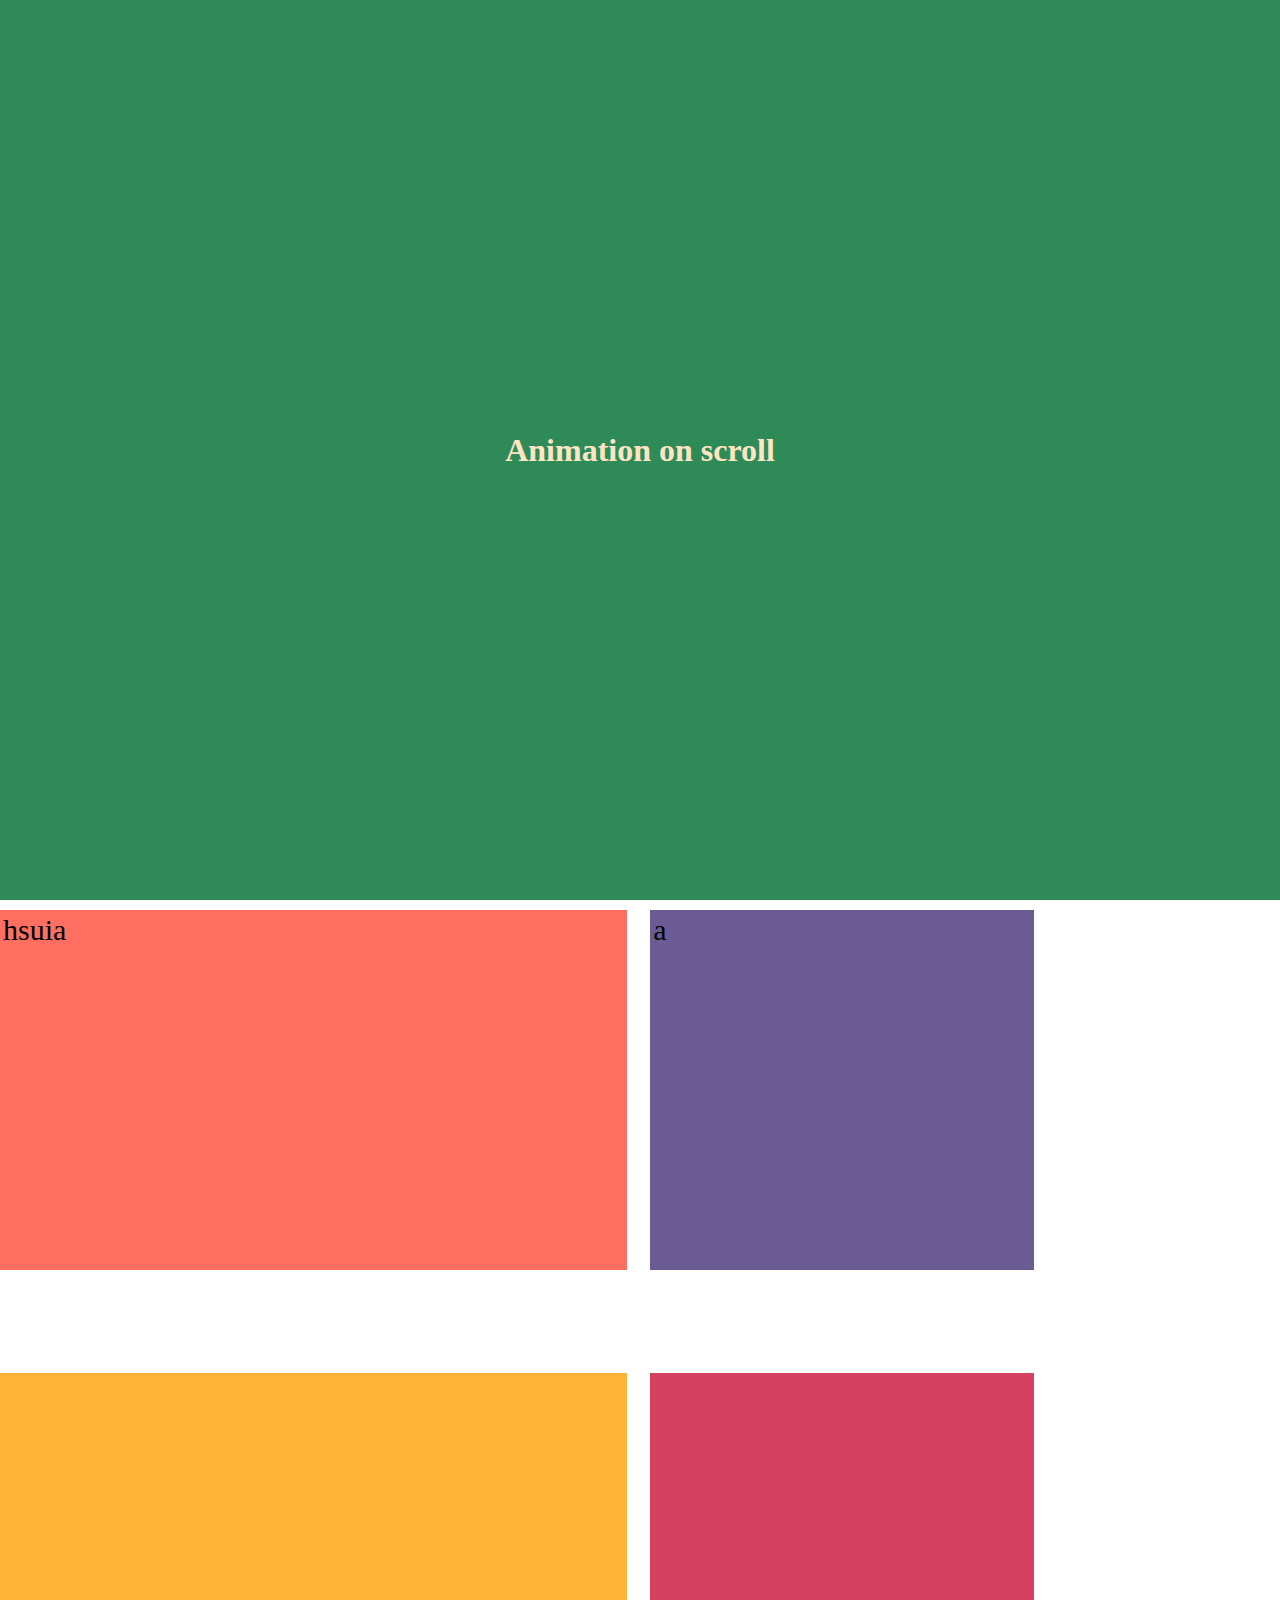
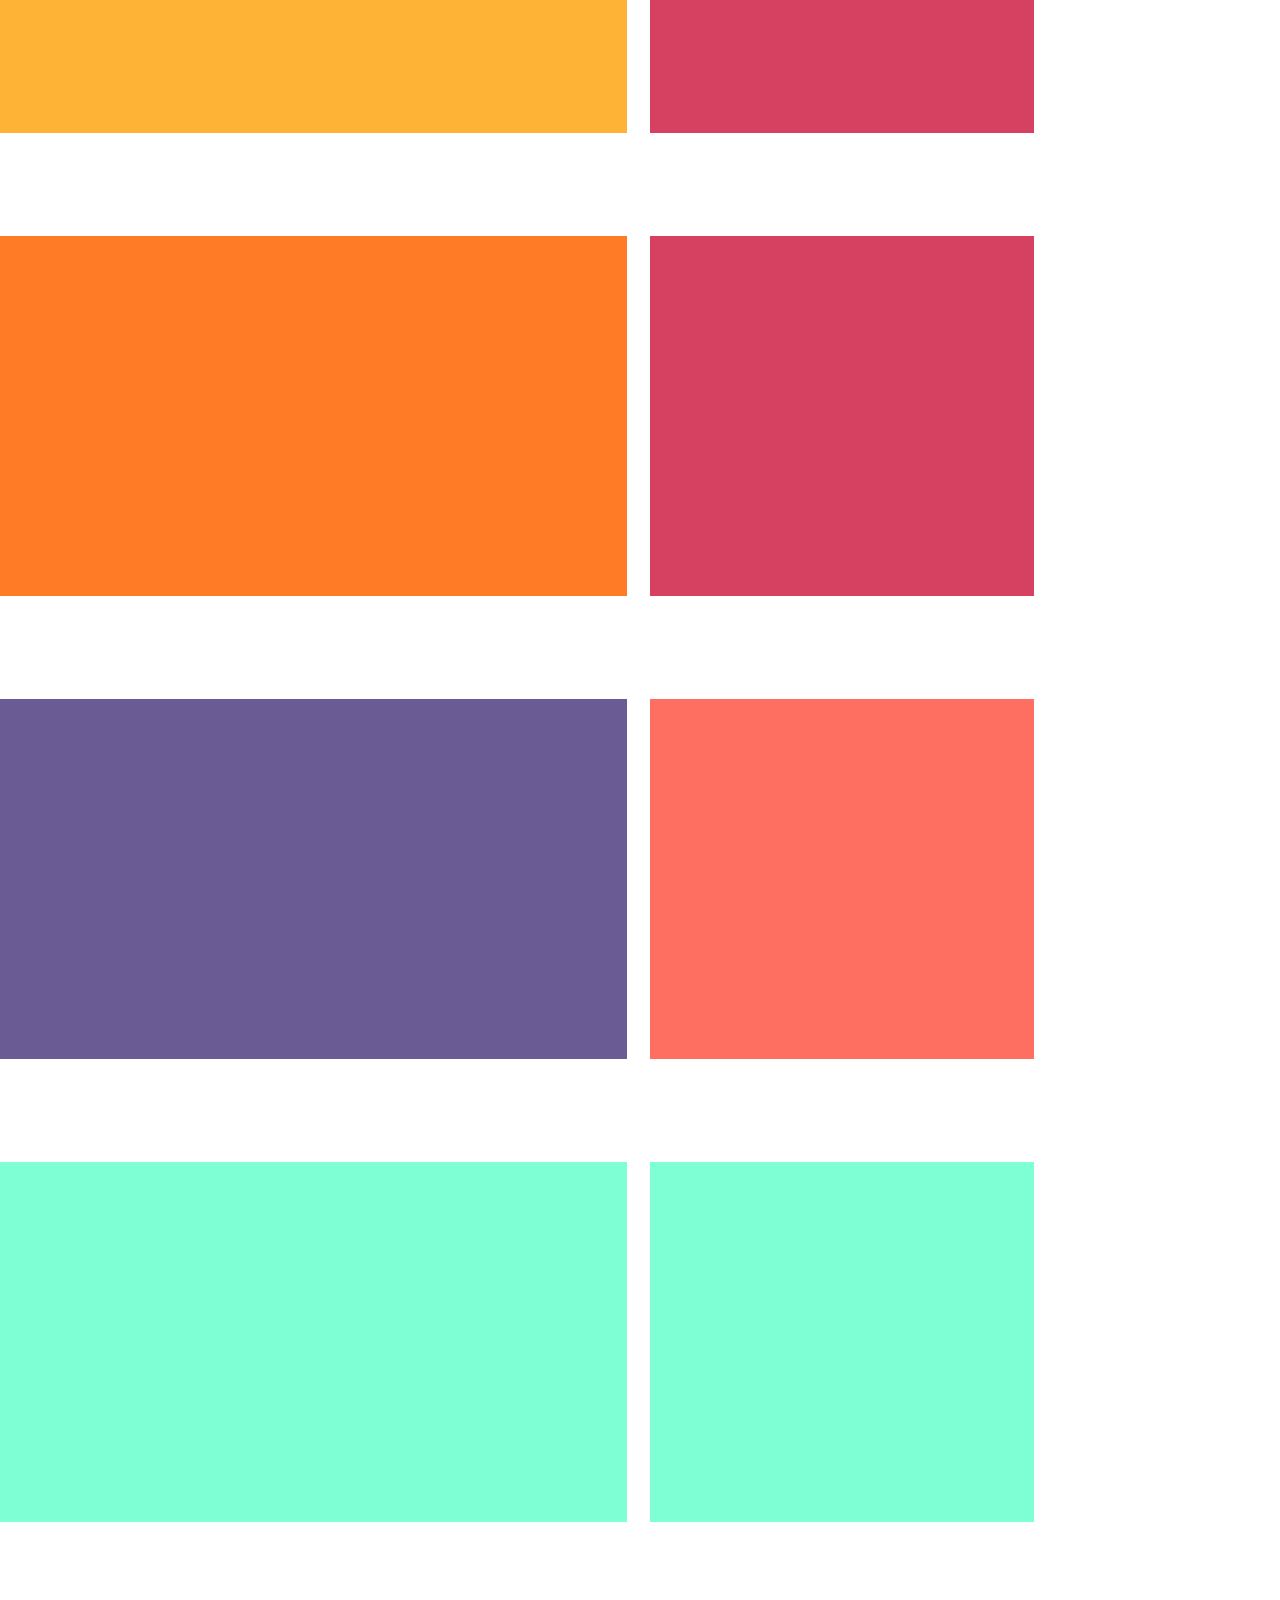
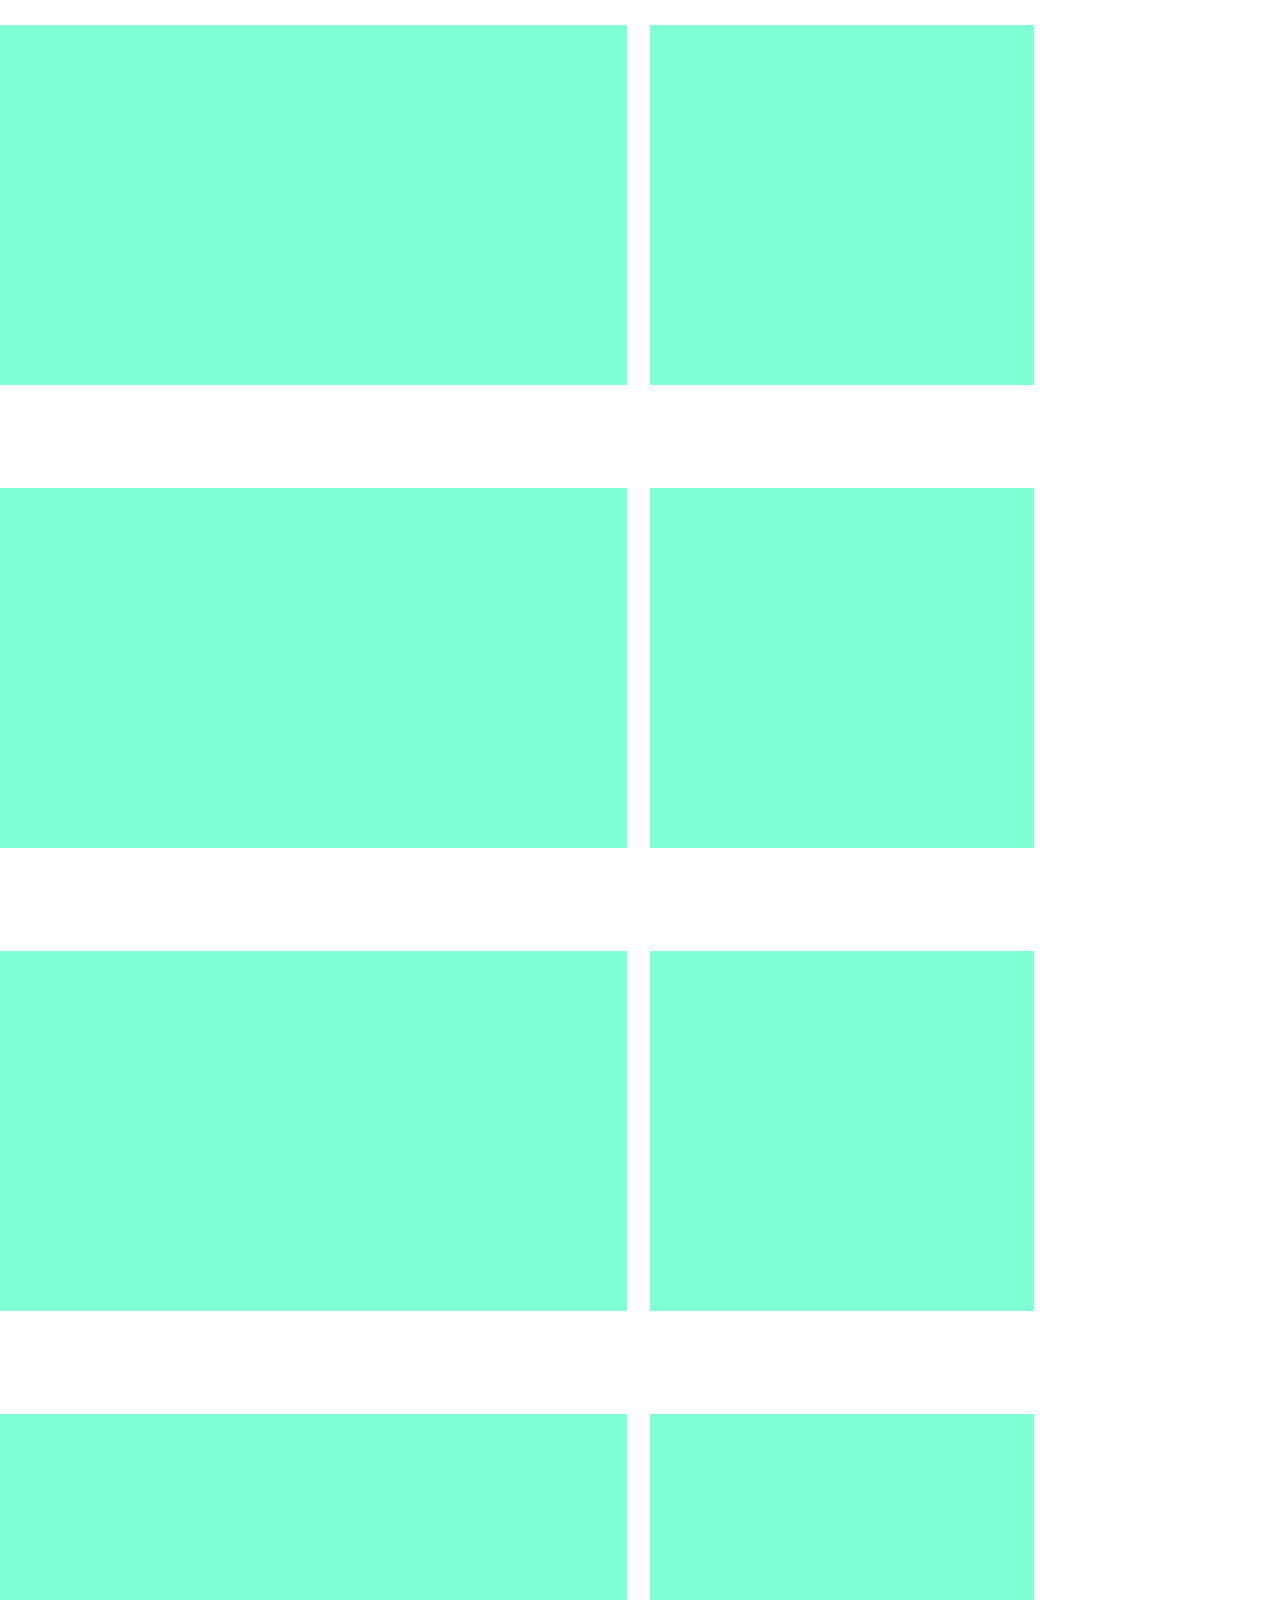
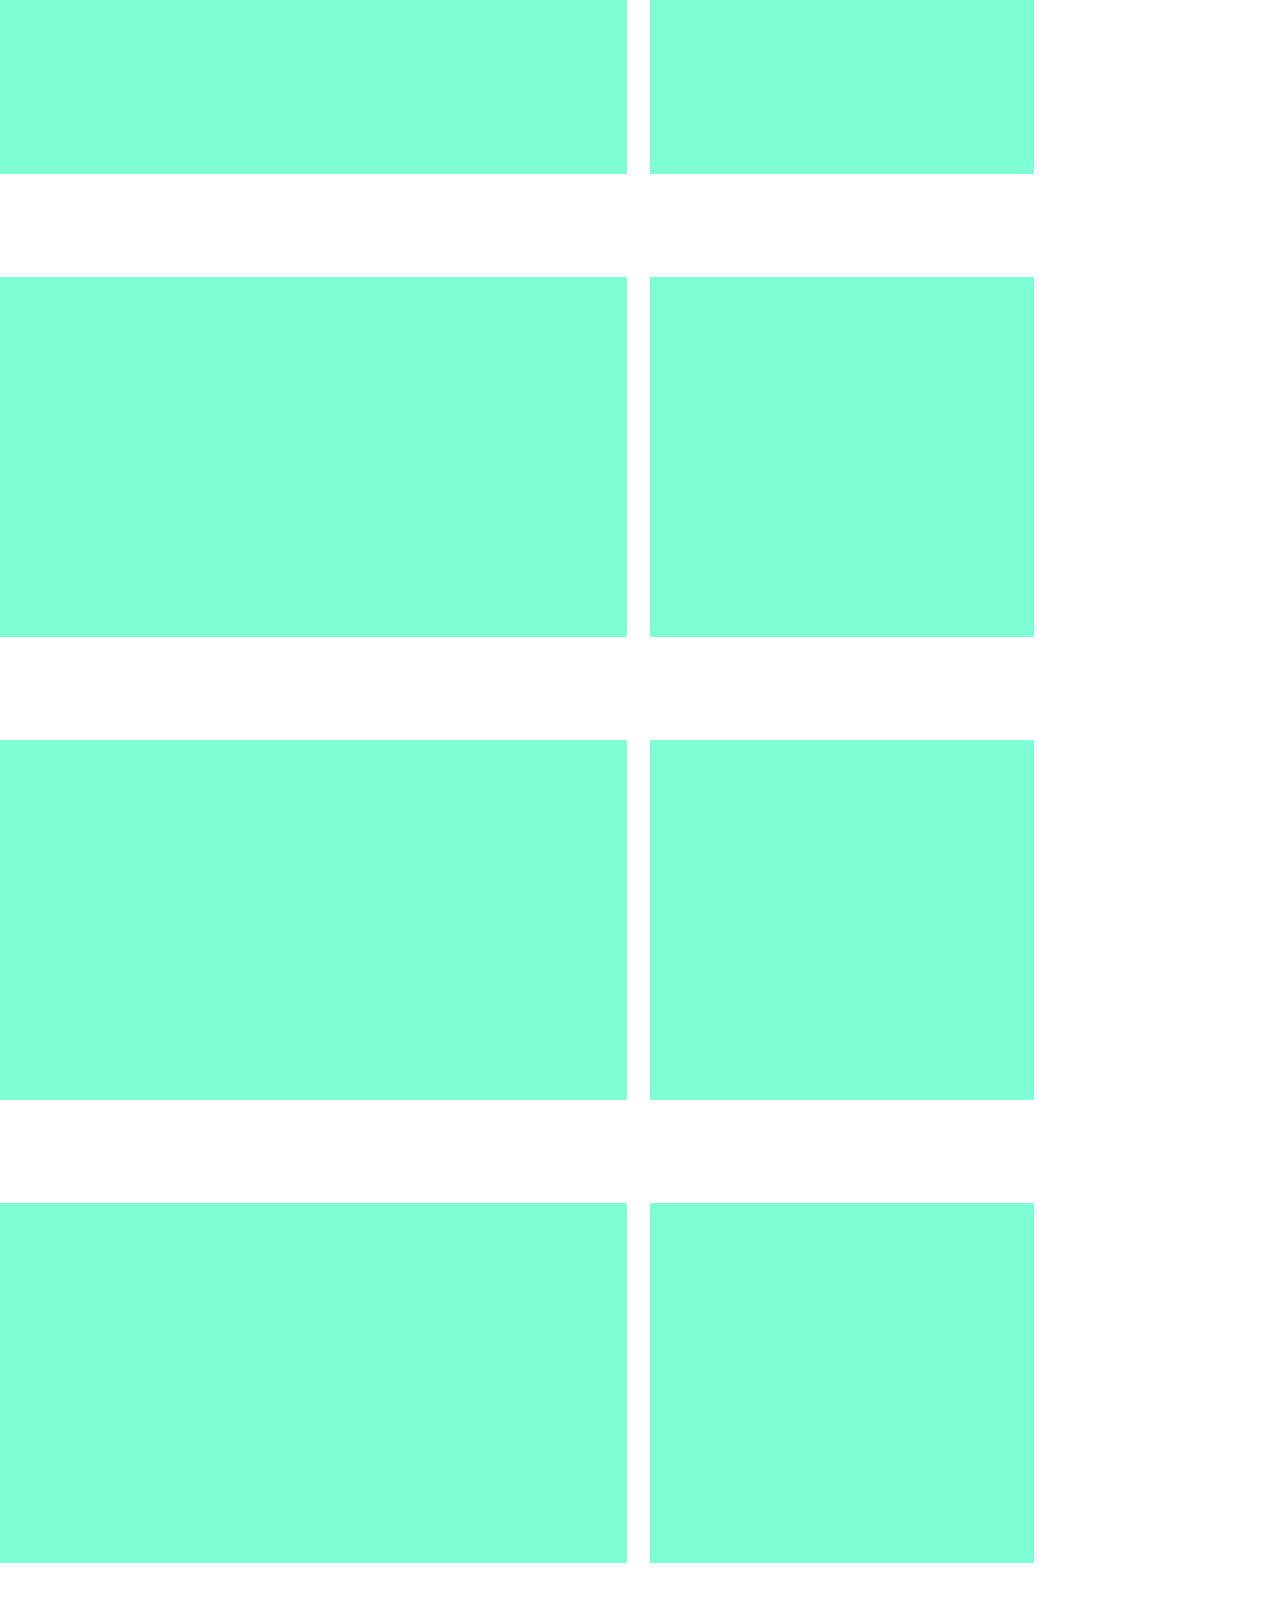
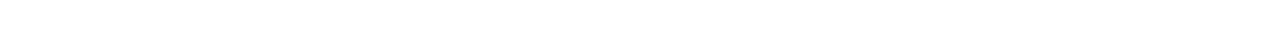
<file: Scroll Animation/index.html>
<!DOCTYPE html>
<html lang="en">
<head>
    <meta charset="UTF-8">
    <meta name="viewport" content="width=device-width, initial-scale=1.0">
    <title>Document</title>
    <link rel="stylesheet" href="style.css">
</head>
<body>
    <h1>Animation on scroll</h1>
        <div class="view">
            <div class="block">hsuia</div>
            <div class="block">a</div>
            <div class="block"></div>
            <div class="block"></div>
            <div class="block"></div>
            <div class="block"></div>
            <div class="block"></div>
            <div class="block"></div>
            <div class="block"></div>
            <div class="block"></div>
            <div class="block"></div>
            <div class="block"></div>
            <div class="block"></div>
            <div class="block"></div>
            <div class="block"></div>
            <div class="block"></div>
            <div class="block"></div>
            <div class="block"></div>
            <div class="block"></div>
            <div class="block"></div>
            <div class="block"></div>
            <div class="block"></div>
            <div class="block"></div>
            <div class="block"></div>
        </div>
</body>
</html>
</file>
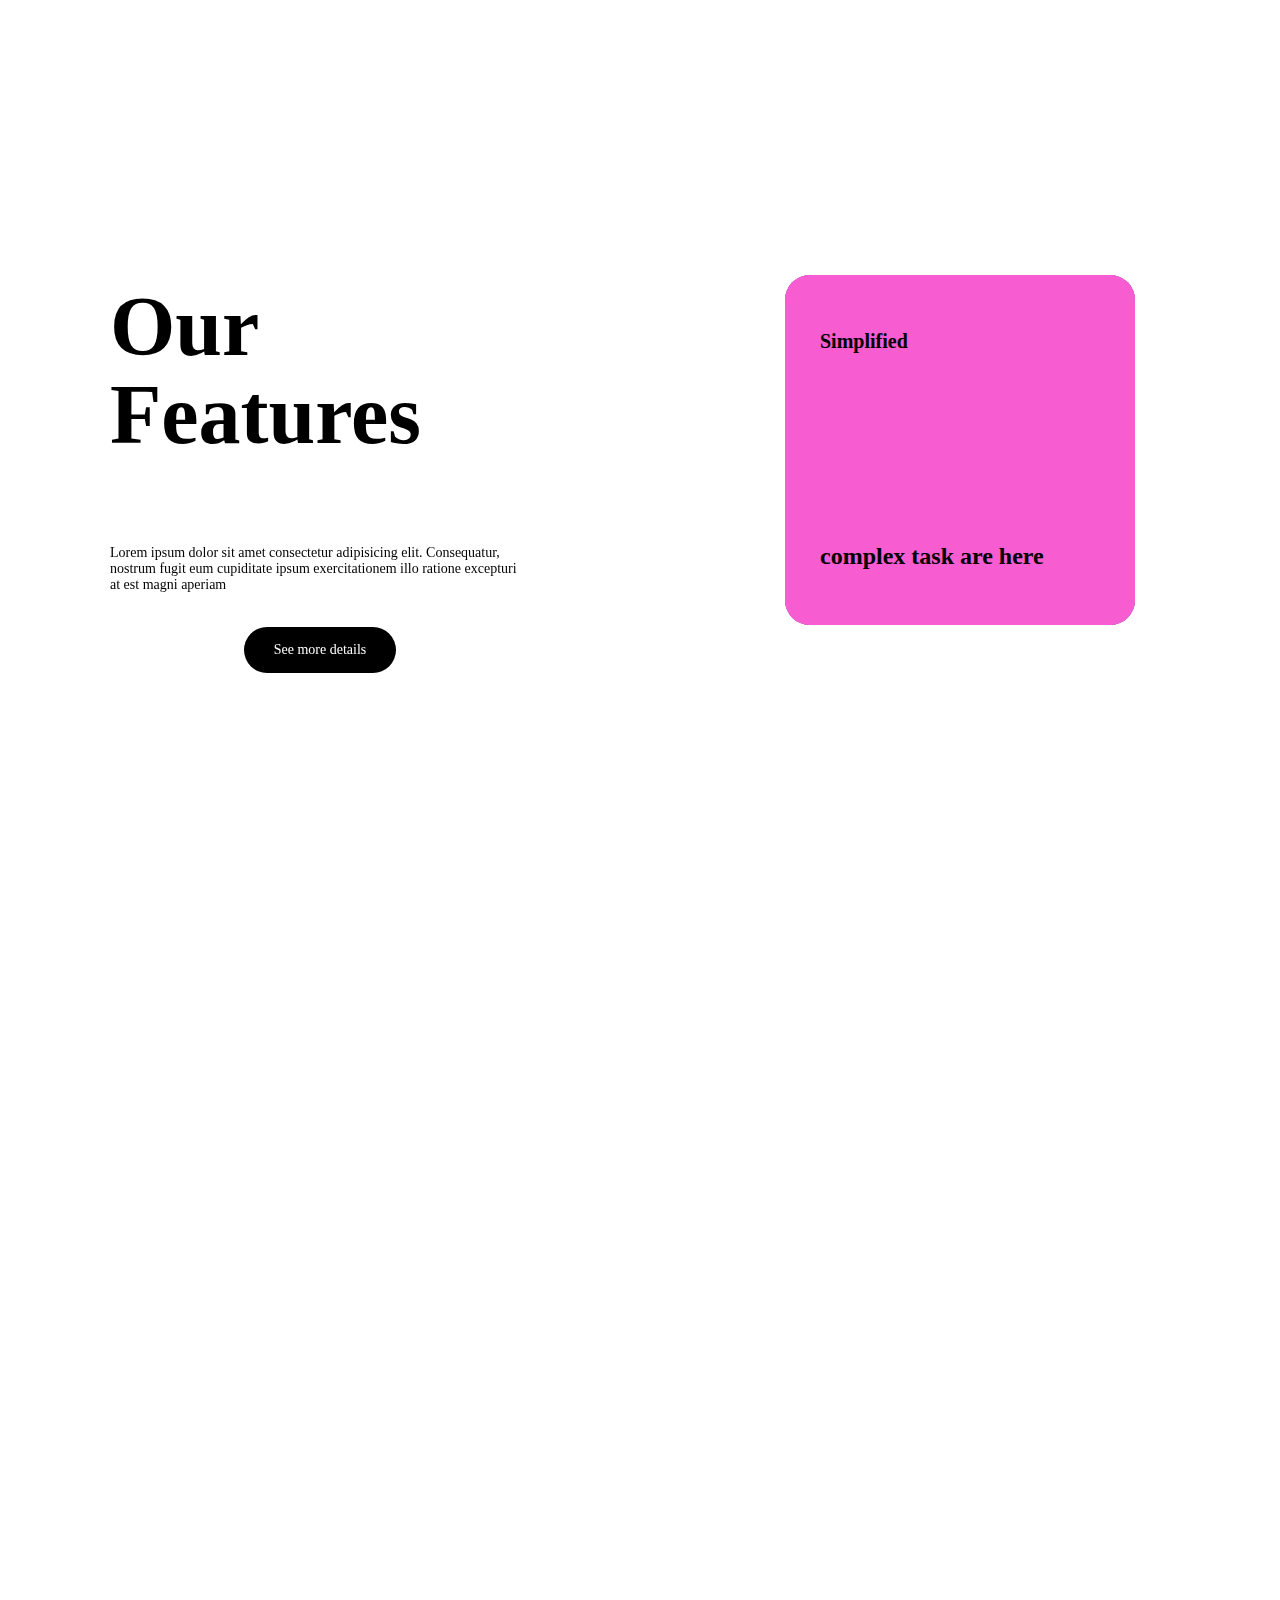
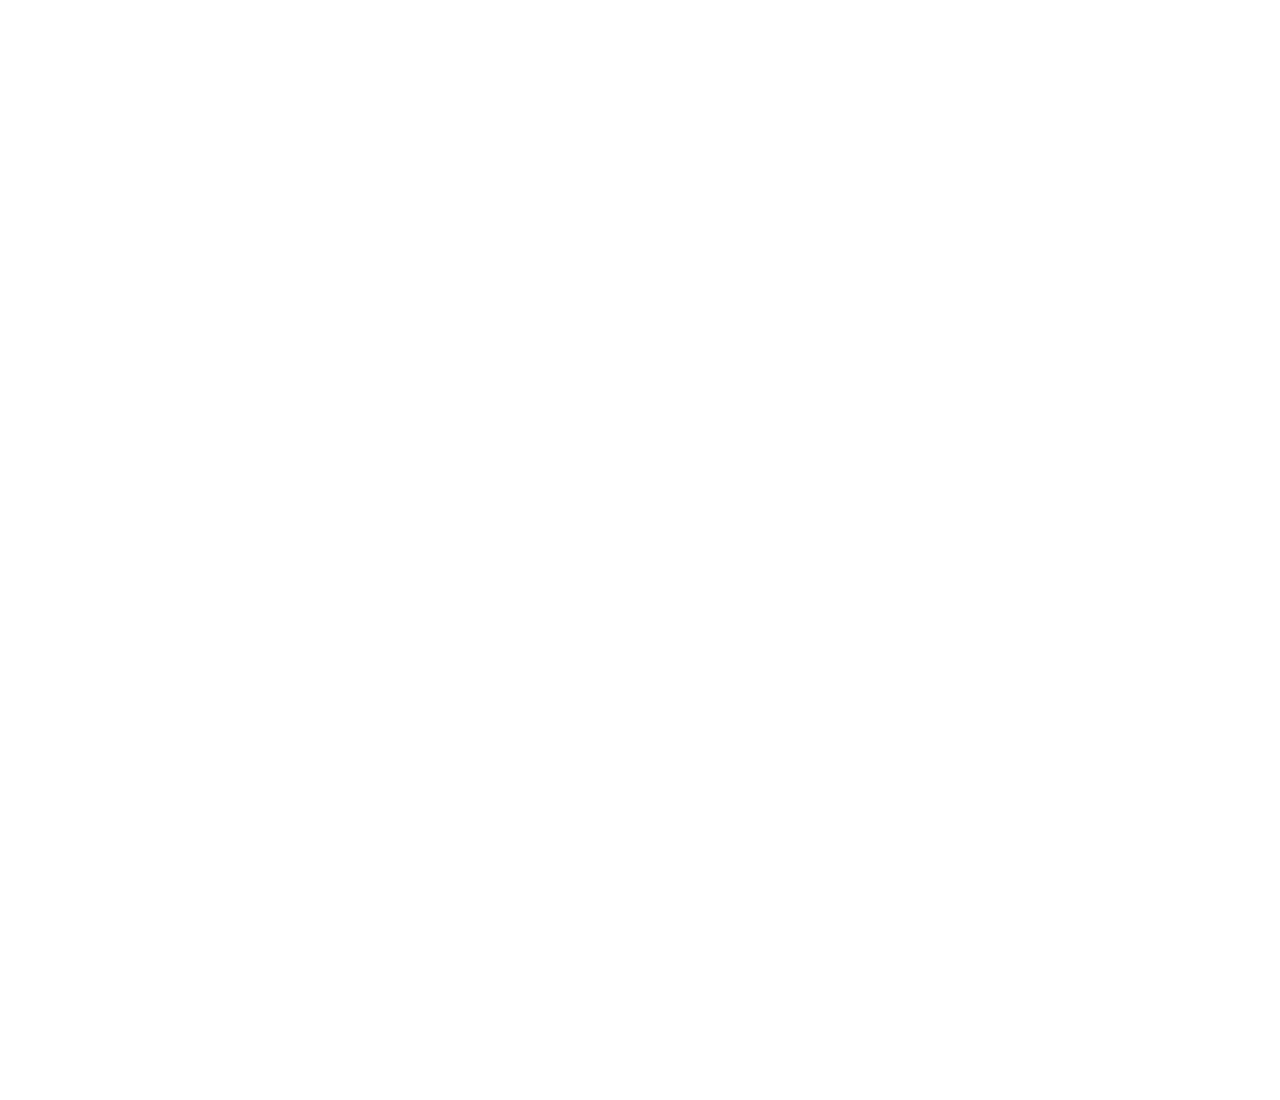
<file: Scroll Transition/index.html>
<!DOCTYPE html>
<html lang="en">
<head>
    <meta charset="UTF-8">
    <meta name="viewport" content="width=device-width, initial-scale=1.0">
    <title>Document</title>
    <link rel="stylesheet" href="style.css">
</head>
<body>
    <div class="stack-area">
        <div class="left">
            <h1 class="title">Our Features</h1>
            <p class="sub-title">Lorem ipsum dolor sit amet consectetur adipisicing elit. Consequatur, nostrum fugit eum cupiditate ipsum exercitationem illo ratione excepturi at est magni aperiam </p>
            <button type="button">See more details</button>
        </div>
        <div class="right">
            <div class="card">
                <h3>Simplified</h3>
                <h2>complex task are here </h3>
            </div>
            <div class="card">
                <h3>Simplified</h3>
                <h2>Lorem ipsum dolor sit. </h3>
            </div>
            <div class="card">
                <h3>Simplified</h3>
                <h2>Somethings are heppend </h3>
            </div>
            <div class="card">
                <h3 class="sub">Simplified</h3>
                <h2 class="conten">complex task are here </h3>
            </div>
        </div>
    </div>
    <script src="script.js"></script>
</body>
</html>
</file>
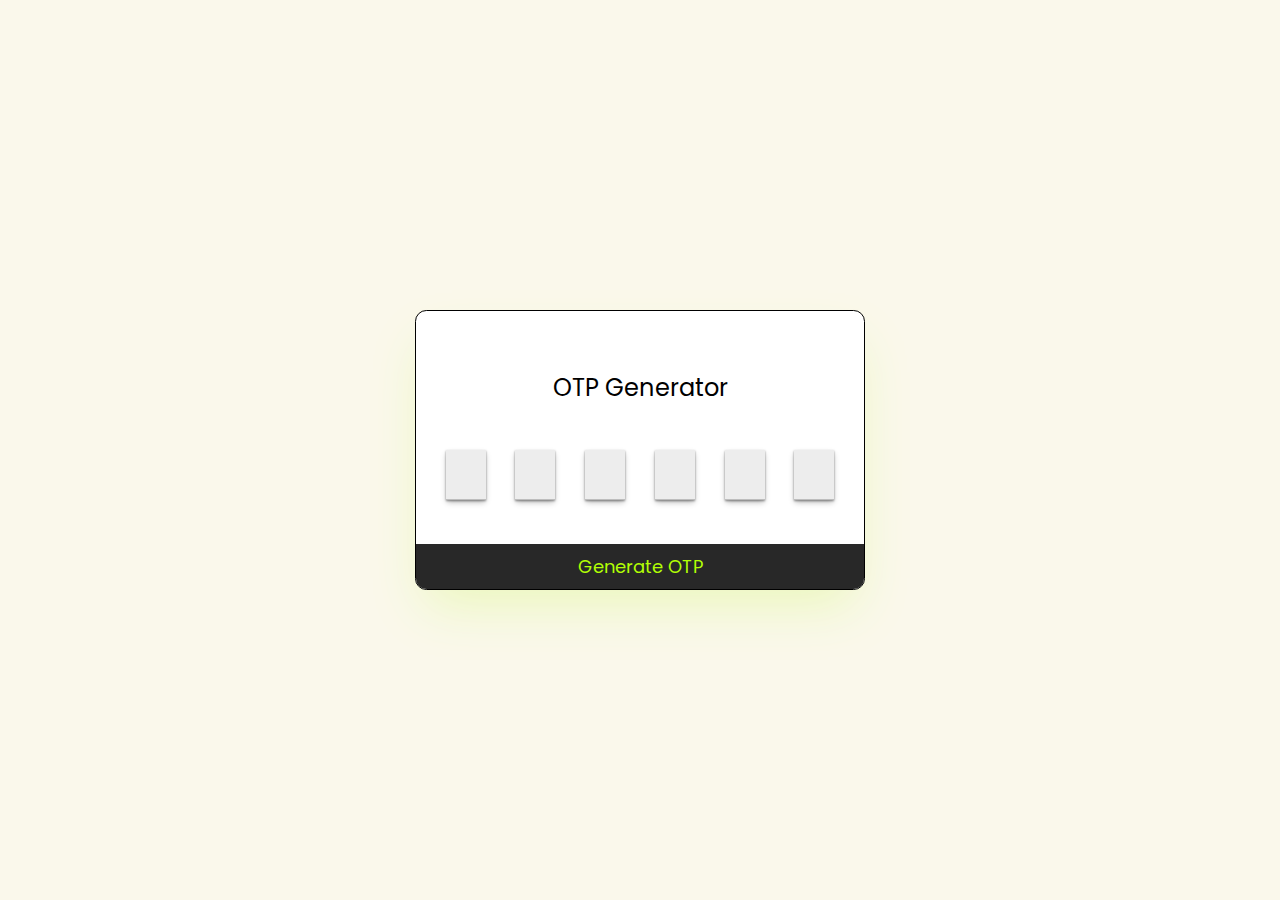
<file: Scroll Transition/otpGenerator.html>
<!DOCTYPE html>
<html lang="en">
  <head>
    <meta charset="UTF-8" />
    <meta name="viewport" content="width=device-width, initial-scale=1.0" />
    <title>OTP Generator</title>
    <!--Google Fonts and Icons-->
    <link
      href="https://fonts.googleapis.com/icon?family=Material+Icons|Material+Icons+Outlined|Material+Icons+Round|Material+Icons+Sharp|Material+Icons+Two+Tone"
      rel="stylesheet"
    />
    <link rel="preconnect" href="https://fonts.googleapis.com" />
    <link rel="preconnect" href="https://fonts.gstatic.com" crossorigin />
    <link
      href="https://fonts.googleapis.com/css2?family=Poppins:wght@100;200;300;400;500;600;700;800;900&display=swap"
      rel="stylesheet"
    />
    <style>
      body {
        width: 100%;
        height: 100vh;
        margin: 0;
        padding: 0;
      }
      .center {
        width: 100%;
        height: 100%;
        display: flex;
        align-items: center;
        justify-content: center;
        background: rgb(250, 248, 235);
      }
      .otp-generator {
        width: 450px;
        height: 280px;
        background: white;
        border: 0.5mm solid black;
        border-radius: 3mm;
        box-sizing: border-box;
        box-shadow: rgb(234, 247, 185) 0px 25px 50px -12px;
        display: flex;
        align-items: center;
        justify-content: space-between;
        flex-direction: column;
        overflow: hidden;
      }
      .head {
        width: 100%;
        display: flex;
        align-items: center;
        justify-content: center;
        padding: 25px;
        padding-bottom: 0;
      }
      .title {
        width: fit-content;
        display: flex;
        align-items: center;
        justify-content: center;
        flex-direction: column;
        font-family: poppins;
        font-size: 24px;
      }
      .title span {
        font-size: 34px;
      }
      .values {
        width: 100%;
        display: flex;
        align-items: center;
        justify-content: space-evenly;
      }
      .value {
        width: 40px;
        height: 50px;
        box-shadow: rgba(0, 0, 0, 0.4) 0px 1px 2px,
          rgba(0, 0, 0, 0.3) 0px 3px 6px -1px,
          rgba(0, 0, 0, 0.2) 0px -1px 0px inset;
        background: rgb(237, 237, 237);
        display: flex;
        align-items: center;
        justify-content: center;
        font-family: poppins;
        font-size: 30px;
      }
      .otp-generator button {
        width: 100%;
        background: rgb(40, 40, 40);
        height: 45px;
        outline: none;
        border: none;
        color: rgb(178, 255, 4);
        font-family: poppins;
        font-size: 18px;
        cursor: pointer;
      }
    </style>
  </head>
  <body>
    <div class="center">
      <div class="otp-generator">
        <div class="head">
          <div class="title">
            <span class="material-icons-outlined">password</span>
            OTP Generator
          </div>
        </div>
        <div class="values">
          <span class="value"></span>
          <span class="value"></span>
          <span class="value"></span>
          <span class="value"></span>
          <span class="value"></span>
          <span class="value"></span>
        </div>
        <button type="button" onclick="generate()">Generate OTP</button>
      </div>
    </div>
    <script>
      let str = "0123456789";
      let values = document.querySelectorAll(".value");
      function generate() {
        var i = 0;
        const interval = setInterval(() => {
          for (j = 0; j < values.length; j++) {
            let idx = Math.floor(Math.random() * str.length);
            values[j].innerHTML = str[idx];
          }
          if (i == 20) {
            clearInterval(interval);
          }
          i = i + 1;
        }, 80);
      }
    </script>
  </body>
</html>
</file>
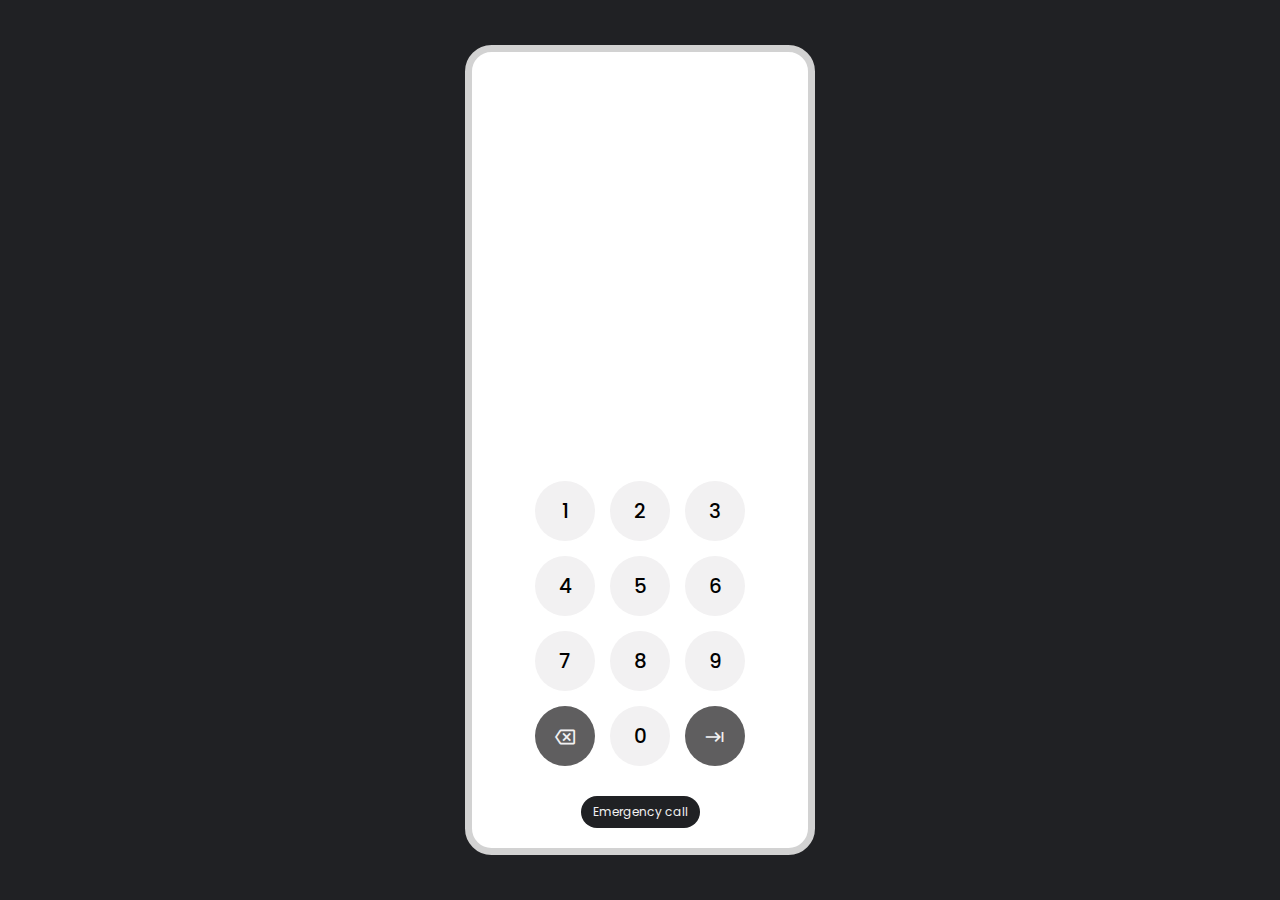
<file: Scroll Transition/phoneLock.html>
<!DOCTYPE html>
<html lang="en">
  <head>
    <meta charset="UTF-8" />
    <meta name="viewport" content="width=device-width, initial-scale=1.0" />
    <title>Android Pin Lock</title>
    <!--Google Fonts and Icons-->
    <link
      href="https://fonts.googleapis.com/icon?family=Material+Icons|Material+Icons+Outlined|Material+Icons+Round|Material+Icons+Sharp|Material+Icons+Two+Tone"
      rel="stylesheet"
    />
    <link rel="preconnect" href="https://fonts.googleapis.com" />
    <link rel="preconnect" href="https://fonts.gstatic.com" crossorigin />
    <link
      href="https://fonts.googleapis.com/css2?family=Plus+Jakarta+Sans:wght@200;300;400;500;600;700;800&family=Poppins:wght@100;200;300;400;500;600;700;800;900&display=swap"
      rel="stylesheet"
    />
    <style>
      body {
        width: 100%;
        height: 100vh;
        margin: 0;
        padding: 0;
        background: rgb(32, 33, 36);
      }
      .center {
        width: 100%;
        height: 100%;
        display: flex;
        align-items: center;
        justify-content: center;
      }
      .lock {
        width: 350px;
        height: 90vh;
        display: flex;
        align-items: center;
        justify-content: flex-end;
        flex-direction: column;
        background: white;
        border-radius: 7mm;
        padding: 10px;
        border: 2mm solid rgb(210, 210, 210);
        box-sizing: border-box;
      }
      .keys {
        width: fit-content;
        height: fit-content;
        display: grid;
        grid-template-columns: repeat(3, 1fr);
        grid-gap: 15px;
      }
      .keys button {
        width: 60px;
        height: 60px;
        border-radius: 50%;
        border: none;
        outline: none;
        font-family: poppins;
        background: rgb(242, 241, 242);
        font-size: 20px;
        font-weight: 500;
        cursor: pointer;
        transition: 0.2s ease-out;
      }
      .keys button span {
        text-align: center;
        line-height: 60px;
        font-size: 20px;
      }
      button.icon {
        background: rgb(95, 94, 95);
        color: rgb(242, 241, 242);
      }
      .keys button:active {
        border-radius: 5mm;
        background: rgb(199, 198, 199);
      }
      .btn {
        font-family: poppins;
        font-size: 12px;
        background: rgb(32, 33, 36);
        color: rgb(242, 241, 242);
        border: none;
        outline: none;
        margin: 30px 0;
        margin-bottom: 10px;
        padding: 7px 12px;
        border-radius: 5mm;
        cursor: pointer;
      }
      .pin-display {
        width: fit-content;
        height: 12px;
        max-width: 65%;
        padding: 6px;
        box-sizing: border-box;
        display: flex;
        align-items: center;
        justify-content: flex-end;
        margin-bottom: 40px;
        overflow: hidden;
      }
      .dots {
        width: fit-content;
        height: fit-content;
        display: flex;
        align-items: center;
        justify-content: center;
      }
      .dot {
        width: 8px;
        height: 8px;
        border-radius: 50%;
        background: rgb(95, 94, 95);
        margin: 0 5px;
        animation: scale 0.3s ease-in-out;
      }
      @keyframes scale {
        from {
          transform: scale(1.4);
        }
      }
      .dot.removing {
        animation: scaleIn 0.15s ease-in-out;
      }
      @keyframes scaleIn {
        to {
          transform: scale(0);
        }
      }
    </style>
  </head>
  <body>
    <div class="center">
      <div class="lock">
        <input type="hidden" name="pin" id="pin" />
        <div class="pin-display">
          <div class="dots"></div>
        </div>

        <div class="keys">
          <button type="button">1</button>
          <button type="button">2</button>
          <button type="button">3</button>
          <button type="button">4</button>
          <button type="button">5</button>
          <button type="button">6</button>
          <button type="button">7</button>
          <button type="button">8</button>
          <button type="button">9</button>
          <button type="button" class="icon clear">
            <span class="material-icons-outlined">backspace</span>
          </button>
          <button type="button">0</button>
          <button type="button" class="icon next">
            <span class="material-icons-outlined">keyboard_tab</span>
          </button>
        </div>

        <button type="button" class="btn">Emergency call</button>
      </div>
    </div>
    <script>
      document.addEventListener("DOMContentLoaded", () => {
        const input = document.getElementById("pin");
        const dotsContainer = document.querySelector(".dots");
        const keys = document.querySelectorAll(".keys button");

        keys.forEach((key) => {
          key.addEventListener("click", (e) => {
            if (e.target.closest(".clear")) {
              removeDot();
              input.value = input.value.slice(0, -1);
            } else if (e.target.closest(".next")) {
              //Next Method
            } else {
              input.value += key.innerText;
              addDot();
            }
          });
        });

        function addDot() {
          const dot = document.createElement("div");
          dot.className = "dot";
          dotsContainer.appendChild(dot);
        }

        function removeDot() {
          const dots = dotsContainer.querySelectorAll(".dot");
          if (dots.length > 0) {
            const lastDot = dots[dots.length - 1];
            lastDot.classList.add("removing");
            setTimeout(() => {
              dotsContainer.removeChild(lastDot);
            }, 100);
          }
        }
      });
    </script>
  </body>
</html>
</file>
<file: Scroll Animation/style.css>
:root {
    --color1: #ff6f61;
    --color2: #6b5b95;
    --color3: #feb236;
    --color4: #d64161;
    --color5: #ff7b25;
}

*{
    margin: 0;
    padding: 0;
    box-sizing: border-box;
}
h1 {
    width: 100%;
    height: 100vh;
    background-color: seagreen;
    color: bisque;
    display: flex;
    justify-content: center;
    align-items: center;
    margin-bottom: 10px;
}
.view {
    display: flex;
    flex-wrap: wrap;
    gap: 23px; /* Adds spacing between blocks */
}

.block:nth-child(2n) {
    width: 30%;
}

.block:nth-child(odd) {
    width: 49%;
}

.block {
    height: 40vh;
    padding: 3px;
    font-size: 30px;
    background-color: aquamarine;
    margin-bottom: 80px;
    animation: appear 5s linear;
    animation-timeline: view();
    animation-range: entry 30% cover 40%;
}
.block:nth-child(1) { background-color: var(--color1); }
.block:nth-child(8) { background-color: var(--color1); }
.block:nth-child(2) { background-color: var(--color2); }
.block:nth-child(7) { background-color: var(--color2); }
.block:nth-child(3) { background-color: var(--color3); }
.block:nth-child(4) { background-color: var(--color4); }
.block:nth-child(6) { background-color: var(--color4); }
.block:nth-child(5) { background-color: var(--color5); }

@keyframes appear {
    from {
        opacity: 0;
        /* scale: 0.5; */
        /* transform: translateX(-100px); */
        clip-path: inset(100% 100% 0 0);
    }
    to {
        opacity: 1;
        /* scale: 1; */
        /* transform: translateX(0px); */
        clip-path: inset(0 0 0 0);
    }
}
</file>
<file: Scroll Transition/style.css>
body {
    width: 100%;
    height: fit-content;
    margin: 0;
    padding: 0;
  }
.stack-area {
    width: 100%;
    height: 300vh;
    position: relative;
    background: white;
    display: flex;
}
.left {
    height: 100vh;
    flex-basis: 50%;
    position: sticky;
    top: 0;
    left: 0;
}
.right {
    height: 100vh;
    flex-basis: 50%;
    position: sticky;
    top: 0;
}
  /*Styling for the left elements content starts here...*/
.left {
    display: flex;
    align-items: center;
    justify-content: center;
    box-sizing: border-box;
    align-items: center;
    flex-direction: column;
}
.title {
    width: 420px;
    font-size: 84px;
    font-family: poppins;
    font-weight: 700;
    line-height: 88px;
}
.sub-title {
    width: 420px;
    font-family: poppins;
    font-size: 14px;
    margin-top: 30px;
}
button {
    font-family: poppins;
    font-size: 14px;
    padding: 15px 30px;
    background: black;
    color: white;
    border-radius: 8mm;
    border: none;
    outline: none;
    cursor: pointer;
    margin-top: 20px;
}
  /*Styling for the left elements content ends here...*/

.card {
    width: 350px;
    height: 350px;
    border-radius: 25px;
    margin-bottom: 10px;
    position: absolute;
    top: calc(50% - 175px);
    left: calc(50% - 175px);
    transition: 0.5s ease-in-out;
}
.card:nth-child(1) {
    background: rgb(64, 122, 255);
}
.card:nth-child(2) {
    background: rgb(221, 62, 88);
}
.card:nth-child(3) {
    background: rgb(186, 113, 245);
}
.card:nth-child(4) {
    background: rgb(247, 92, 208);
}

  /*Styling for the card content starts here...*/
.card {
    box-sizing: border-box;
    padding: 35px;
    display: flex;
    justify-content: space-between;
    flex-direction: column;
}
.sub {
    font-family: poppins;
    font-size: 20px;
    font-weight: 700;
}
.content {
    font-family: poppins;
    font-size: 44px;
    font-weight: 700;
    line-height: 54px;
}
  /*Styling for the card content ends here...*/

.away {
    transform-origin: bottom left;
  }
</file>
